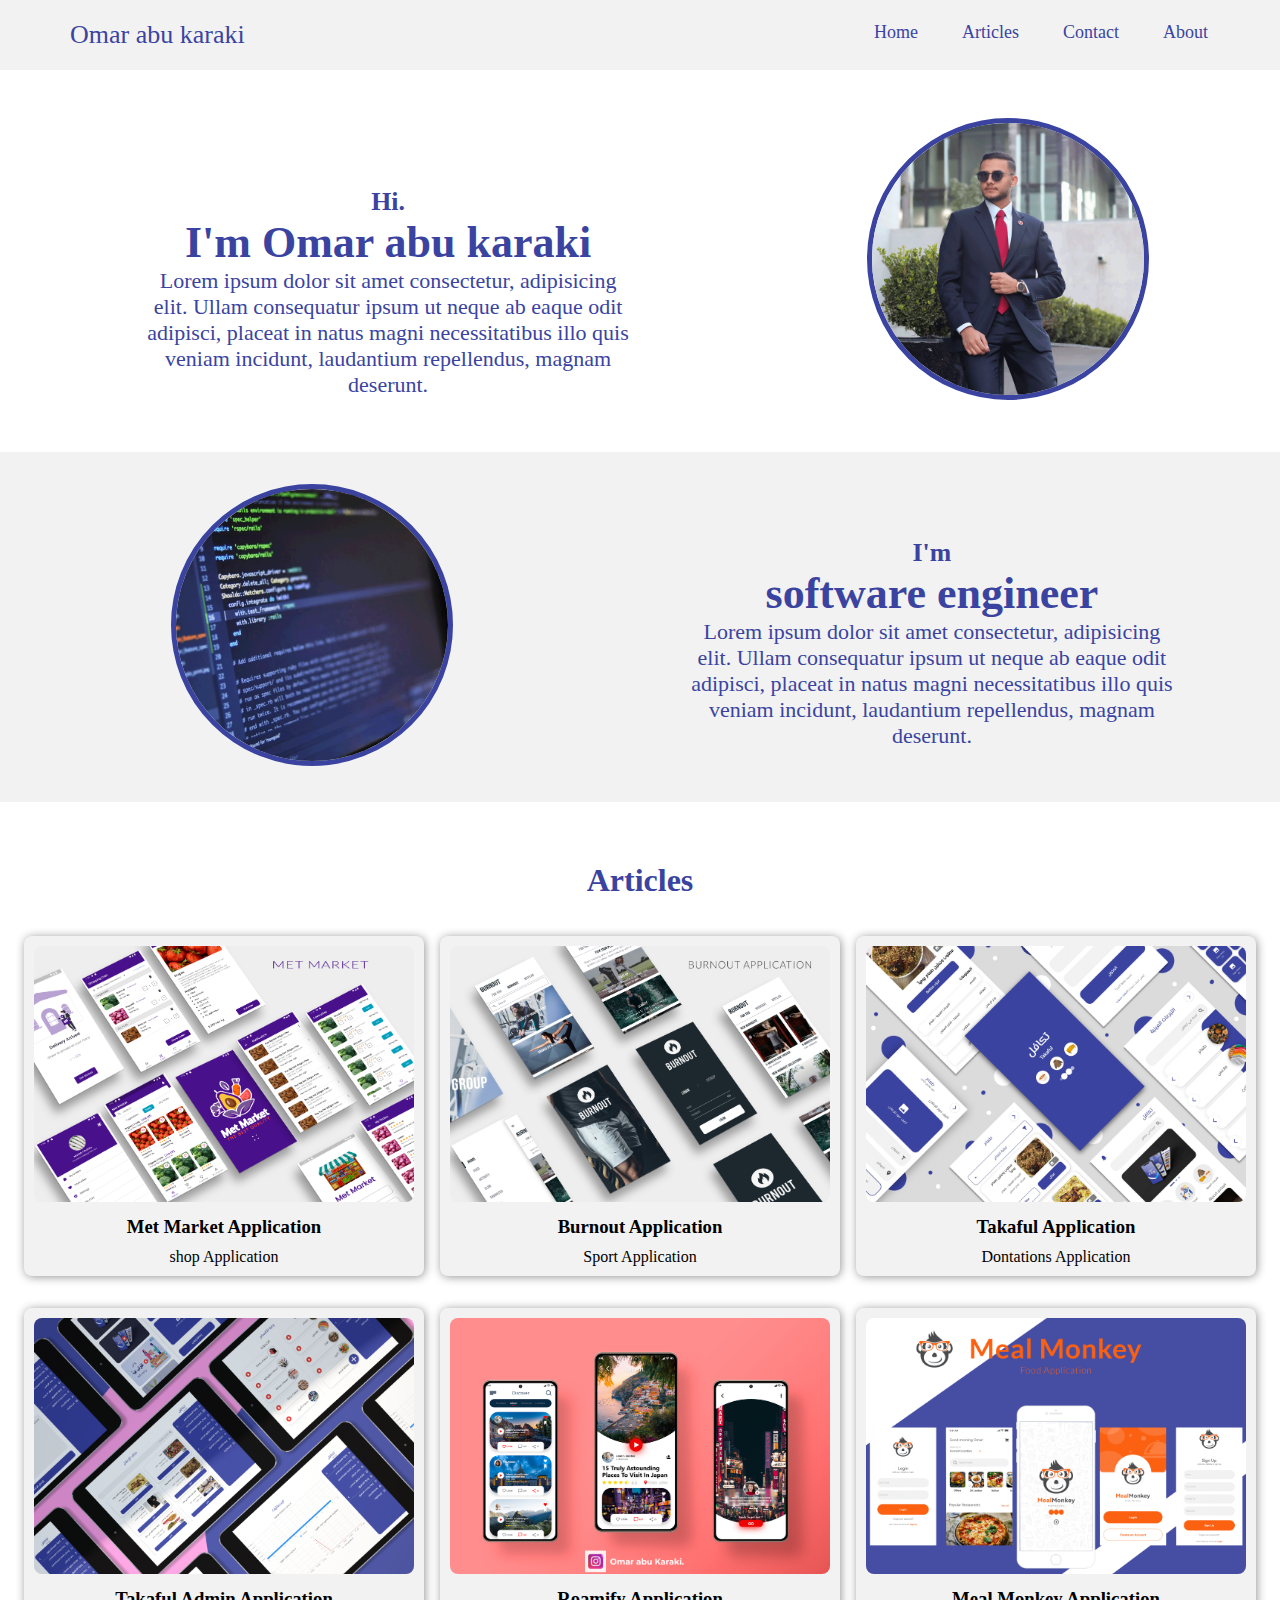
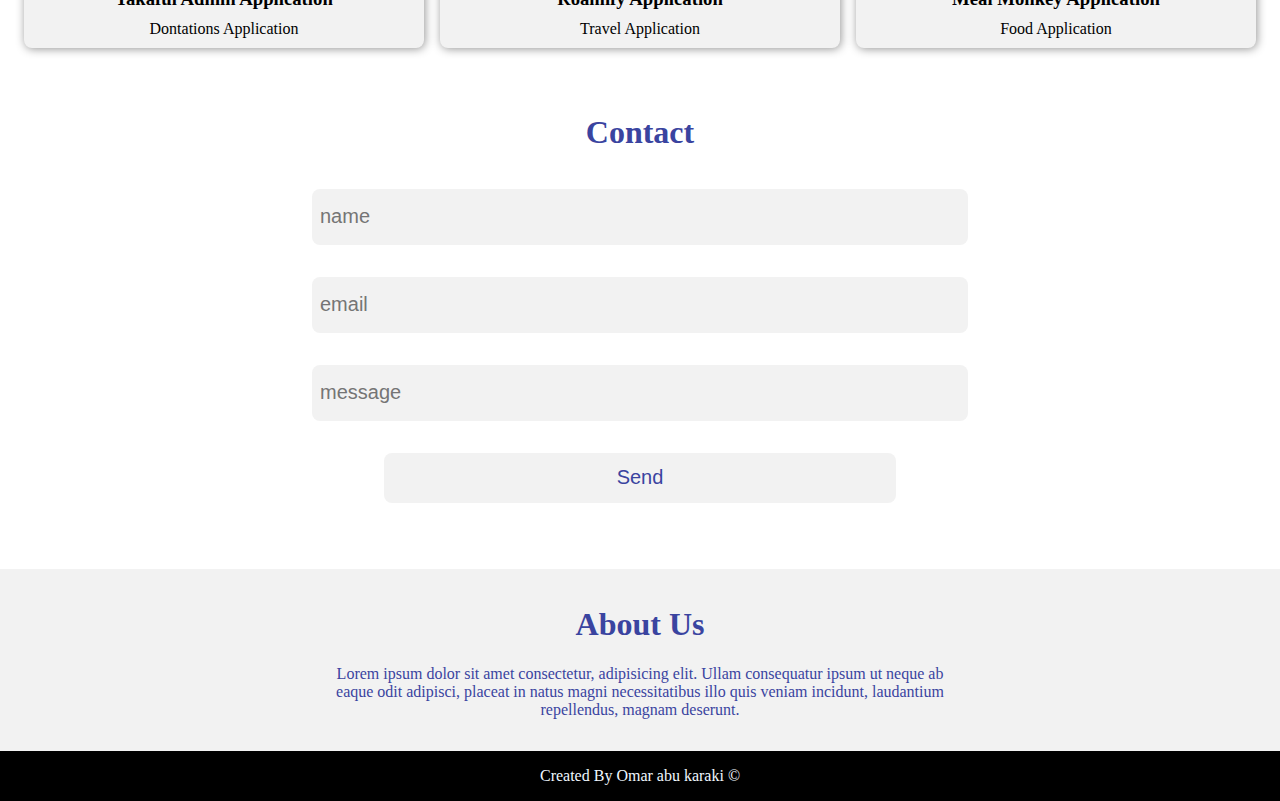
<file: index.html>
<!DOCTYPE html>

<html>

<head>
        <title>portfolio</title>
        <link rel="stylesheet" href="style_home_page.css?v=1.2">
        <meta name="viewport" content="width=device-width,initial-scale=1">
</head>

<body>
        <nav class="topNav">
                <div class="title">
                        Omar abu karaki
                </div>
                <ul class="navList">
                        <li> <a href="#about">About</a></li>
                        <li> <a href="#contact">Contact</a></li>
                        <li><a href="#artId">Articles</a></li>
                        <li><a href="">Home</a></li>

                </ul>
        </nav>
        <div class="body">
                <ul class="bodyListOne">
                        <li>
                                <div class="txtDiv">
                                        <h3>Hi.</h3>
                                        <h1>I'm Omar abu karaki</h1>
                                        <p>Lorem ipsum dolor sit amet consectetur, adipisicing elit. Ullam consequatur
                                                ipsum ut neque ab eaque odit adipisci, placeat in natus magni
                                                necessitatibus illo quis veniam incidunt, laudantium repellendus, magnam
                                                deserunt.</p>
                                </div>
                        </li>
                        <li>
                                <div class="imgDiv">
                                        <img src="images/omar.png" alt="">
                                </div>
                        </li>
                </ul>
                <ul class="bodyListOne" id="bodyListId">
                        <li>
                                <div class="imgDiv">
                                        <img src="images/code.png" alt="">
                                </div>
                        </li>
                        <li>
                                <div class="txtDiv">
                                        <h3>I'm</h3>
                                        <h1>software engineer</h1>
                                        <p class="pPadding">Lorem ipsum dolor sit amet consectetur, adipisicing elit.
                                                Ullam consequatur
                                                ipsum ut neque ab eaque odit adipisci, placeat in natus magni
                                                necessitatibus illo quis veniam incidunt, laudantium repellendus, magnam
                                                deserunt.</p>
                                </div>
                        </li>
                </ul>
                <section class="articles" id="artId">
                        <h1>Articles</h1>
                        <section class="articlesSection">
                                <!-- start component -->
                                <a class="pComponent" href="https://github.com/omarabukaraki/Met-Market"
                                        target="_blank">
                                        <div>
                                                <img src="images\met_market.png">
                                                <h3>Met Market Application</h3>
                                                <p>shop Application</p>
                                        </div>
                                </a>
                                <!-- end component -->

                                <!-- start component -->
                                <a class="pComponent" href="https://github.com/omarabukaraki/Burnout" target="_blank">
                                        <div>
                                                <img src="images\burnout.png">
                                                <h3>Burnout Application</h3>
                                                <p>Sport Application</p>
                                        </div>
                                </a>
                                <!-- end component -->

                                <!-- start component -->
                                <a class="pComponent" href="https://github.com/omarabukaraki/takaful" target="_blank">
                                        <div>
                                                <img src="images\takaful.png">
                                                <h3>Takaful Application</h3>
                                                <p>Dontations Application</p>
                                        </div>
                                </a>
                                <!-- end component -->
                        </section>
                        <section class="articlesSection">

                                <!-- start component -->
                                <a class="pComponent" href="https://github.com/omarabukaraki" target="_blank">
                                        <div>
                                                <img src="images\takaful_admin.png">
                                                <h3>Takaful Admin Application</h3>
                                                <p>Dontations Application</p>
                                        </div>
                                </a>
                                <!-- end component -->

                                <!-- start component -->
                                <a class="pComponent" href="https://github.com/omarabukaraki" target="_blank">
                                        <div>
                                                <img src="images\desgin.png">
                                                <h3>Roamify Application</h3>
                                                <p>Travel Application</p>
                                        </div>
                                </a>
                                <!-- end component -->

                                <!-- start component -->
                                <a class="pComponent" href="https://github.com/omarabukaraki" target="_blank">
                                        <div>
                                                <img src="images\meal.png">
                                                <h3>Meal Monkey Application</h3>
                                                <p>Food Application</p>
                                        </div>
                                </a>
                                <!-- end component -->

                        </section>
                </section>
                <div class="formData" id="contact">
                        <h1>Contact</h1>
                        <form> <input type="text" placeholder="name">
                                <br>
                                <input type="email" placeholder="email"> <br>
                                <input type="text" placeholder="message"><br>
                                <input type="submit" style="width: 40%; height: 50px; color:#3a44a0 ;" value="Send">
                        </form>
                </div>
                <div class="aboutUs" id="about">
                        <h1>About Us</h1>
                        <p >Lorem ipsum dolor sit amet consectetur, adipisicing elit.
                                Ullam consequatur
                                ipsum ut neque ab eaque odit adipisci, placeat in natus magni
                                necessitatibus illo quis veniam incidunt, laudantium repellendus, magnam
                                deserunt.</p>
                </div>
        </div>
        <footer>
                <a href="https://github.com/omarabukaraki" target="_blank">Created By Omar abu karaki &copy;</a>
        </footer>

</body>

</html>
</file>
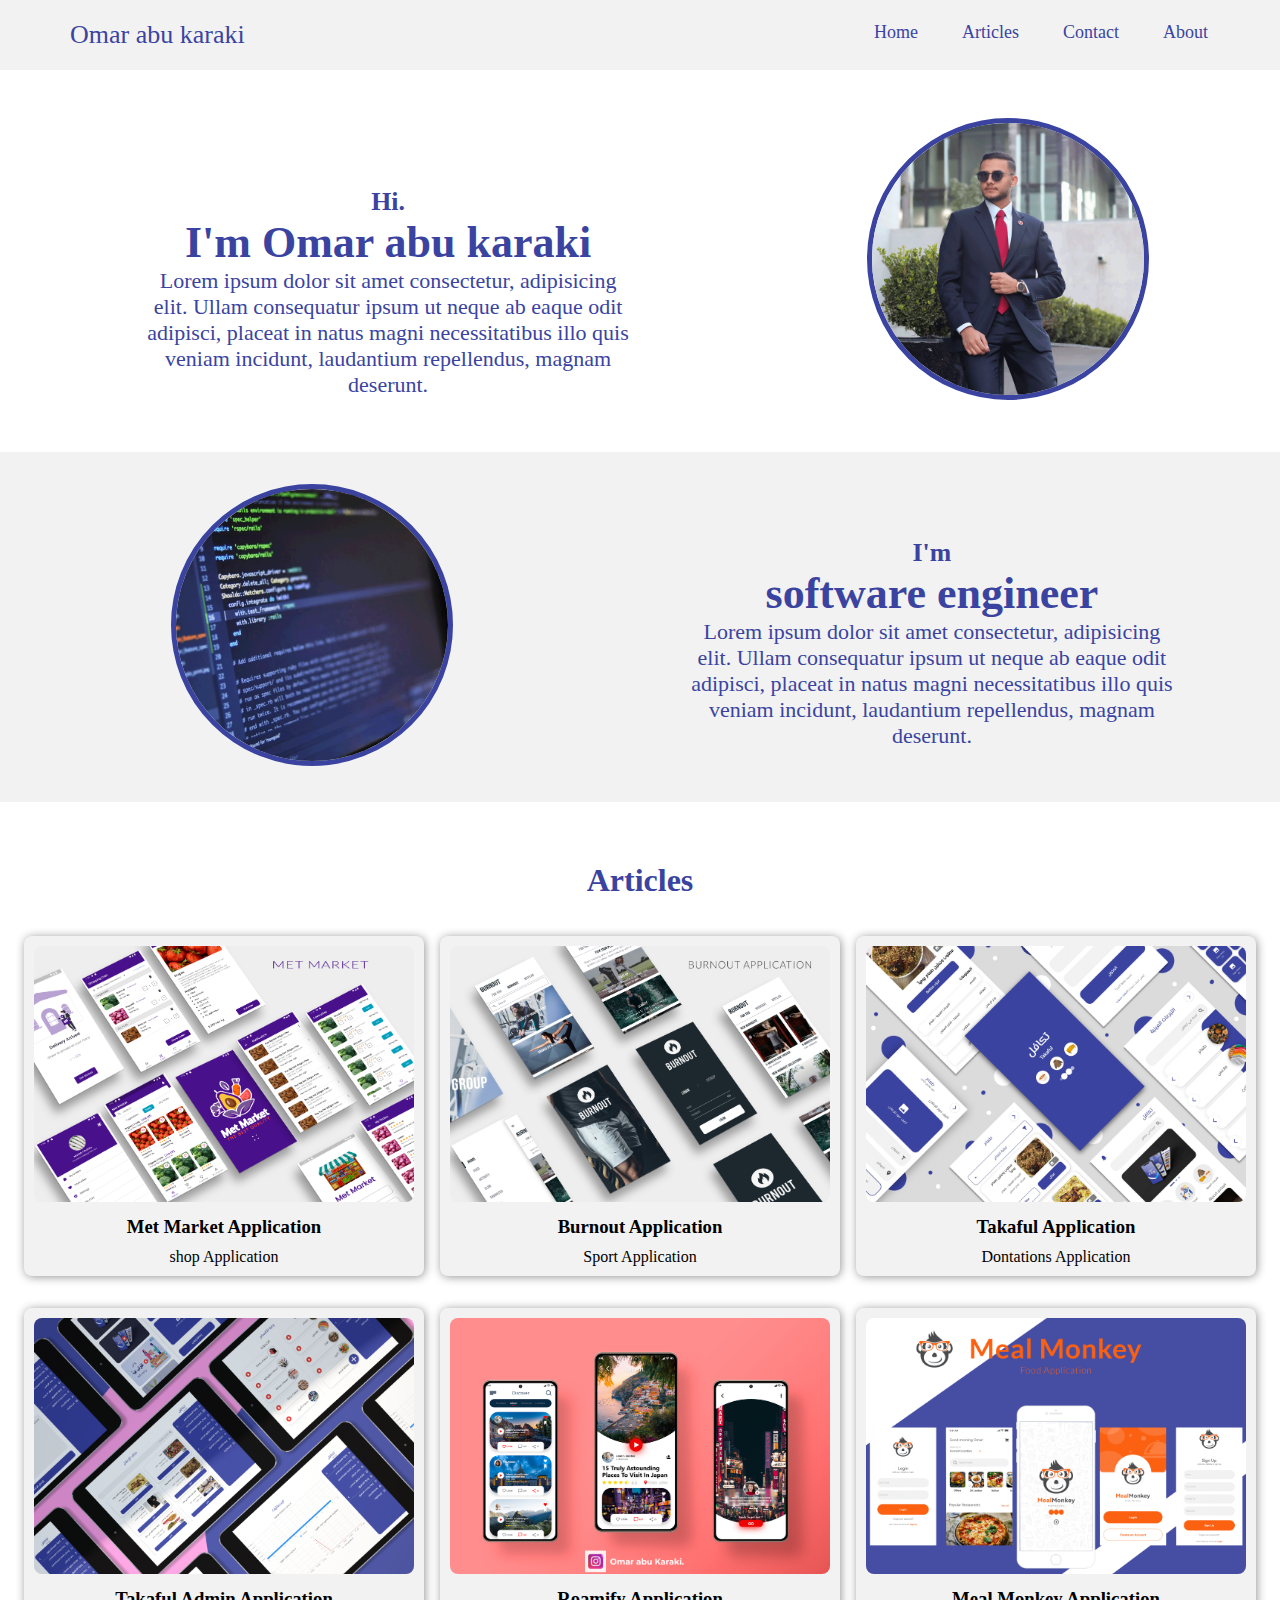
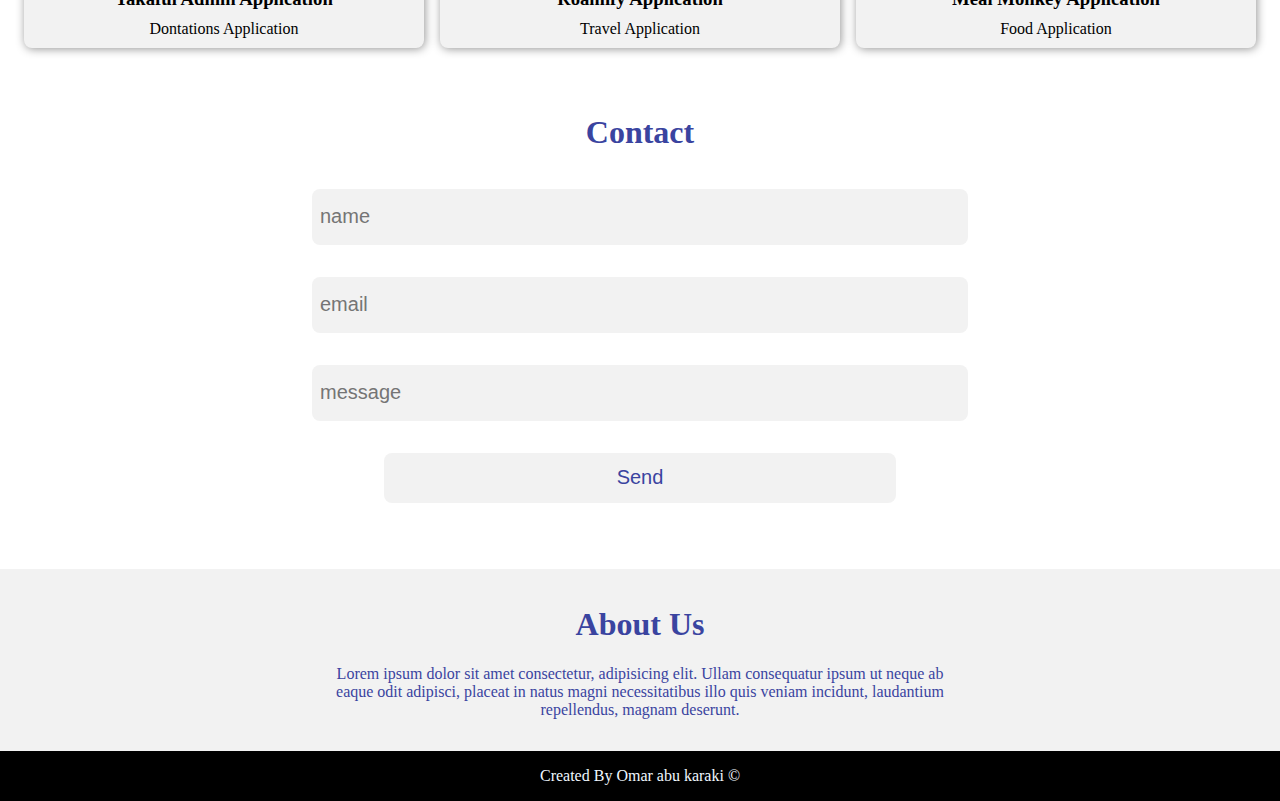
<file: home_page.html>
<!DOCTYPE html>

<html>

<head>
        <title>portfolio</title>
        <link rel="stylesheet" href="style_home_page.css">
        <meta name="viewport" content="width=device-width,initial-scale=1">
</head>

<body>
        <nav class="topNav">
                <div class="title">
                        Omar abu karaki
                </div>
                <ul class="navList">
                        <li> <a href="#about">About</a></li>
                        <li> <a href="#contact">Contact</a></li>
                        <li><a href="#artId">Articles</a></li>
                        <li><a href="">Home</a></li>

                </ul>
        </nav>
        <div class="body">
                <ul class="bodyListOne">
                        <li>
                                <div class="txtDiv">
                                        <h3>Hi.</h3>
                                        <h1>I'm Omar abu karaki</h1>
                                        <p>Lorem ipsum dolor sit amet consectetur, adipisicing elit. Ullam consequatur
                                                ipsum ut neque ab eaque odit adipisci, placeat in natus magni
                                                necessitatibus illo quis veniam incidunt, laudantium repellendus, magnam
                                                deserunt.</p>
                                </div>
                        </li>
                        <li>
                                <div class="imgDiv">
                                        <img src="images/omar.png" alt="">
                                </div>
                        </li>
                </ul>
                <ul class="bodyListOne" id="bodyListId">
                        <li>
                                <div class="imgDiv">
                                        <img src="images/code.png" alt="">
                                </div>
                        </li>
                        <li>
                                <div class="txtDiv">
                                        <h3>I'm</h3>
                                        <h1>software engineer</h1>
                                        <p class="pPadding">Lorem ipsum dolor sit amet consectetur, adipisicing elit.
                                                Ullam consequatur
                                                ipsum ut neque ab eaque odit adipisci, placeat in natus magni
                                                necessitatibus illo quis veniam incidunt, laudantium repellendus, magnam
                                                deserunt.</p>
                                </div>
                        </li>
                </ul>
                <section class="articles" id="artId">
                        <h1>Articles</h1>
                        <section class="articlesSection">
                                <!-- start component -->
                                <a class="pComponent" href="https://github.com/omarabukaraki/Met-Market"
                                        target="_blank">
                                        <div>
                                                <img src="images\met_market.png">
                                                <h3>Met Market Application</h3>
                                                <p>shop Application</p>
                                        </div>
                                </a>
                                <!-- end component -->

                                <!-- start component -->
                                <a class="pComponent" href="https://github.com/omarabukaraki/Burnout" target="_blank">
                                        <div>
                                                <img src="images\burnout.png">
                                                <h3>Burnout Application</h3>
                                                <p>Sport Application</p>
                                        </div>
                                </a>
                                <!-- end component -->

                                <!-- start component -->
                                <a class="pComponent" href="https://github.com/omarabukaraki/takaful" target="_blank">
                                        <div>
                                                <img src="images\takaful.png">
                                                <h3>Takaful Application</h3>
                                                <p>Dontations Application</p>
                                        </div>
                                </a>
                                <!-- end component -->
                        </section>
                        <section class="articlesSection">

                                <!-- start component -->
                                <a class="pComponent" href="https://github.com/omarabukaraki" target="_blank">
                                        <div>
                                                <img src="images\takaful_admin.png">
                                                <h3>Takaful Admin Application</h3>
                                                <p>Dontations Application</p>
                                        </div>
                                </a>
                                <!-- end component -->

                                <!-- start component -->
                                <a class="pComponent" href="https://github.com/omarabukaraki" target="_blank">
                                        <div>
                                                <img src="images\desgin.png">
                                                <h3>Roamify Application</h3>
                                                <p>Travel Application</p>
                                        </div>
                                </a>
                                <!-- end component -->

                                <!-- start component -->
                                <a class="pComponent" href="https://github.com/omarabukaraki" target="_blank">
                                        <div>
                                                <img src="images\meal.png">
                                                <h3>Meal Monkey Application</h3>
                                                <p>Food Application</p>
                                        </div>
                                </a>
                                <!-- end component -->

                        </section>
                </section>
                <div class="formData" id="contact">
                        <h1>Contact</h1>
                        <form> <input type="text" placeholder="name">
                                <br>
                                <input type="email" placeholder="email"> <br>
                                <input type="text" placeholder="message"><br>
                                <input type="submit" style="width: 40%; height: 50px; color:#3a44a0 ;" value="Send">
                        </form>
                </div>
                <div class="aboutUs" id="about">
                        <h1>About Us</h1>
                        <p >Lorem ipsum dolor sit amet consectetur, adipisicing elit.
                                Ullam consequatur
                                ipsum ut neque ab eaque odit adipisci, placeat in natus magni
                                necessitatibus illo quis veniam incidunt, laudantium repellendus, magnam
                                deserunt.</p>
                </div>
        </div>
        <footer>
                <a href="https://github.com/omarabukaraki" target="_blank">Created By Omar abu karaki &copy;</a>
        </footer>

</body>

</html>
</file>
<file: style_home_page.css>
html{
        scroll-behavior: smooth;
      }
      body {
        margin: 0;
        /* font-family: cursive; */
      }
      
      
      .topNav {
        background-color: #f2f2f2;
        padding: 0 50px;
        overflow: auto;
      }
      
      
      .title {
        float: left;
        margin: 20px;
        color: #3a44a0;
        font-size: 26px;
      }
      
      
      .navList {
        list-style-type: none;
        display: inline;
        
      }
      
      .navList li {
        float: right;
        padding: 22px;
      }
      
      .navList li a {
        font-size: 18px;
        color: #3a44a0;
        text-decoration: none;
      }
      
      .navList li a:hover {
        color: black;
      }
      
      .bodyListOne {
        display: flex;
        flex-direction: row;
        align-items: center;
      }
      
      
      
      .bodyListOne li {
        list-style-type: none;
      }
      
      .bodyListOne li div {
        text-align: center;
      }
      
      
      .imgDiv {
        text-align: center;
      
      }
      
      .imgDiv img {
        border: 5px solid #3a44a0;
        margin: 32px;
        width: 50%;
        border-radius: 500px;
      }
      
      
      .txtDiv {
        font-size: 22px;
        max-width: 70%;
        color: #3a44a0;
        padding-top: 9%;
        padding-left: 15%;
      
      }
      
      .txtDiv h3, .txtDiv h1, .txtDiv p {
        margin: 0;
      }
      
      
      .formData {
        color: #3a44a0;
        margin: 50px auto;
        text-align: center;
      }
      
      
      .formData input {
        font-size: 20px;
        margin: 16px;
        padding: 8px;
        width: 50%;
        height: 40px;
        border-radius: 8px;
        border: none;
        background-color: #f2f2f2;
      }
      
      
      .aboutUs {
        padding: 16px;
        background-color: #f2f2f2;
        color: #3a44a0;
        text-align: center;
      }

      .aboutUs p{
        width: 50%; 
        text-align: center; 
        padding: 0% 25%
      }
      
      #bodyListId{
        background-color: #f2f2f2;
      }
      
      .pPadding{
        padding-bottom: 30px;
      }
      
      .articles{
        margin: 16px;
        margin-top: 60px;
      }
      
      .articles h1{
       
        color: #3a44a0;
        text-align: center;
      }
      
      .articlesSection{
        display: flex; 
        flex-direction: row;
        
      }
      
      .pComponent{
        color: #000;
        text-decoration: none;
        border-radius: 8px;
        background-color: #f2f2f2; 
        width: 33%; 
        height: 320px;
        margin: 16px 8px;
        padding: 10px;
        box-shadow: 1px 1px 10px #959595;/*horizantal , vertical , hue , color*/
      }
      .pComponent:hover{
        color: aliceblue;
       background-color: #3a44a0; 
       box-shadow: 1px 1px 10px #3a44a0;
      }
      
      
      .pComponent img{
        width: 100%;
        height: 80%;
        border-radius: 8px;
        object-fit:cover;
      }
      
      .pComponent div{
        height: 320px;
      }
      
      .pComponent p, .pComponent h3{
        text-align: center;
        margin: 10px;

      }
      
      footer{
        padding: 16px;
        text-align: center;
        background-color: #000;
      }
      
      footer a{
        text-decoration: none;
        color: aliceblue;
      }
      
      
      @media (max-width: 800px) {

  
        .topNav {
        background-color: #f2f2f2;
        padding: 0 50px;
        overflow: auto;
      }
      
      
      .title {
        float: none;
        margin: 20px;
        color: #3a44a0;
        font-size: 26px;
        margin-top: 25px;
        margin-bottom: 0px;
      }
      
      
      .navList {
        list-style-type: none;
        display: inline;
        padding: 0%;
        justify-content: center;
        transform: rotate(180deg);
        
      }
      
     
      
      .navList li a {
        font-size: 18px;
        color: #3a44a0;
        text-decoration: none;
      }
      
      .navList li a:hover {
        color: black;
      }
      
        .navList li {
          float: none;
          padding: 10px;
          transform: rotate(-180deg);
        }
        
      
        .bodyListOne{
          display: flex;
          flex-direction: column;
          padding: 0%;
        }
      
        .topNav {
          background-color: #f2f2f2;
          padding: 0 50px;
          overflow: auto;
          display: flex;
          flex-direction: column;
        }
      
        .title {
          text-align: center;
        }
        
        .navList {
        text-align: center;
        list-style-type: none;
        display: flex;
        flex-direction: row;
      }
      
      .txtDiv h3, .txtDiv h1, .txtDiv p ,.aboutUs , p,h1,h3{
        font-size: 15px;
        margin: 0;
      }
      
      .articlesSection{
        display: flex; 
        flex-direction: column;
        padding: 16px;
        
      }
      .pComponent{
        border-radius: 8px;
        background-color: #f2f2f2;
        width: 96%; 
        height: 320px;
        margin: 16px 8px;
        padding: 10px;
        padding: 2% ;
        margin: 8px 0px;
      }
      .pComponent img{
        width: 100%;
        height: 80%;
        border-radius: 8px;
        object-fit:cover;
        
      }
      
      }
</file>
